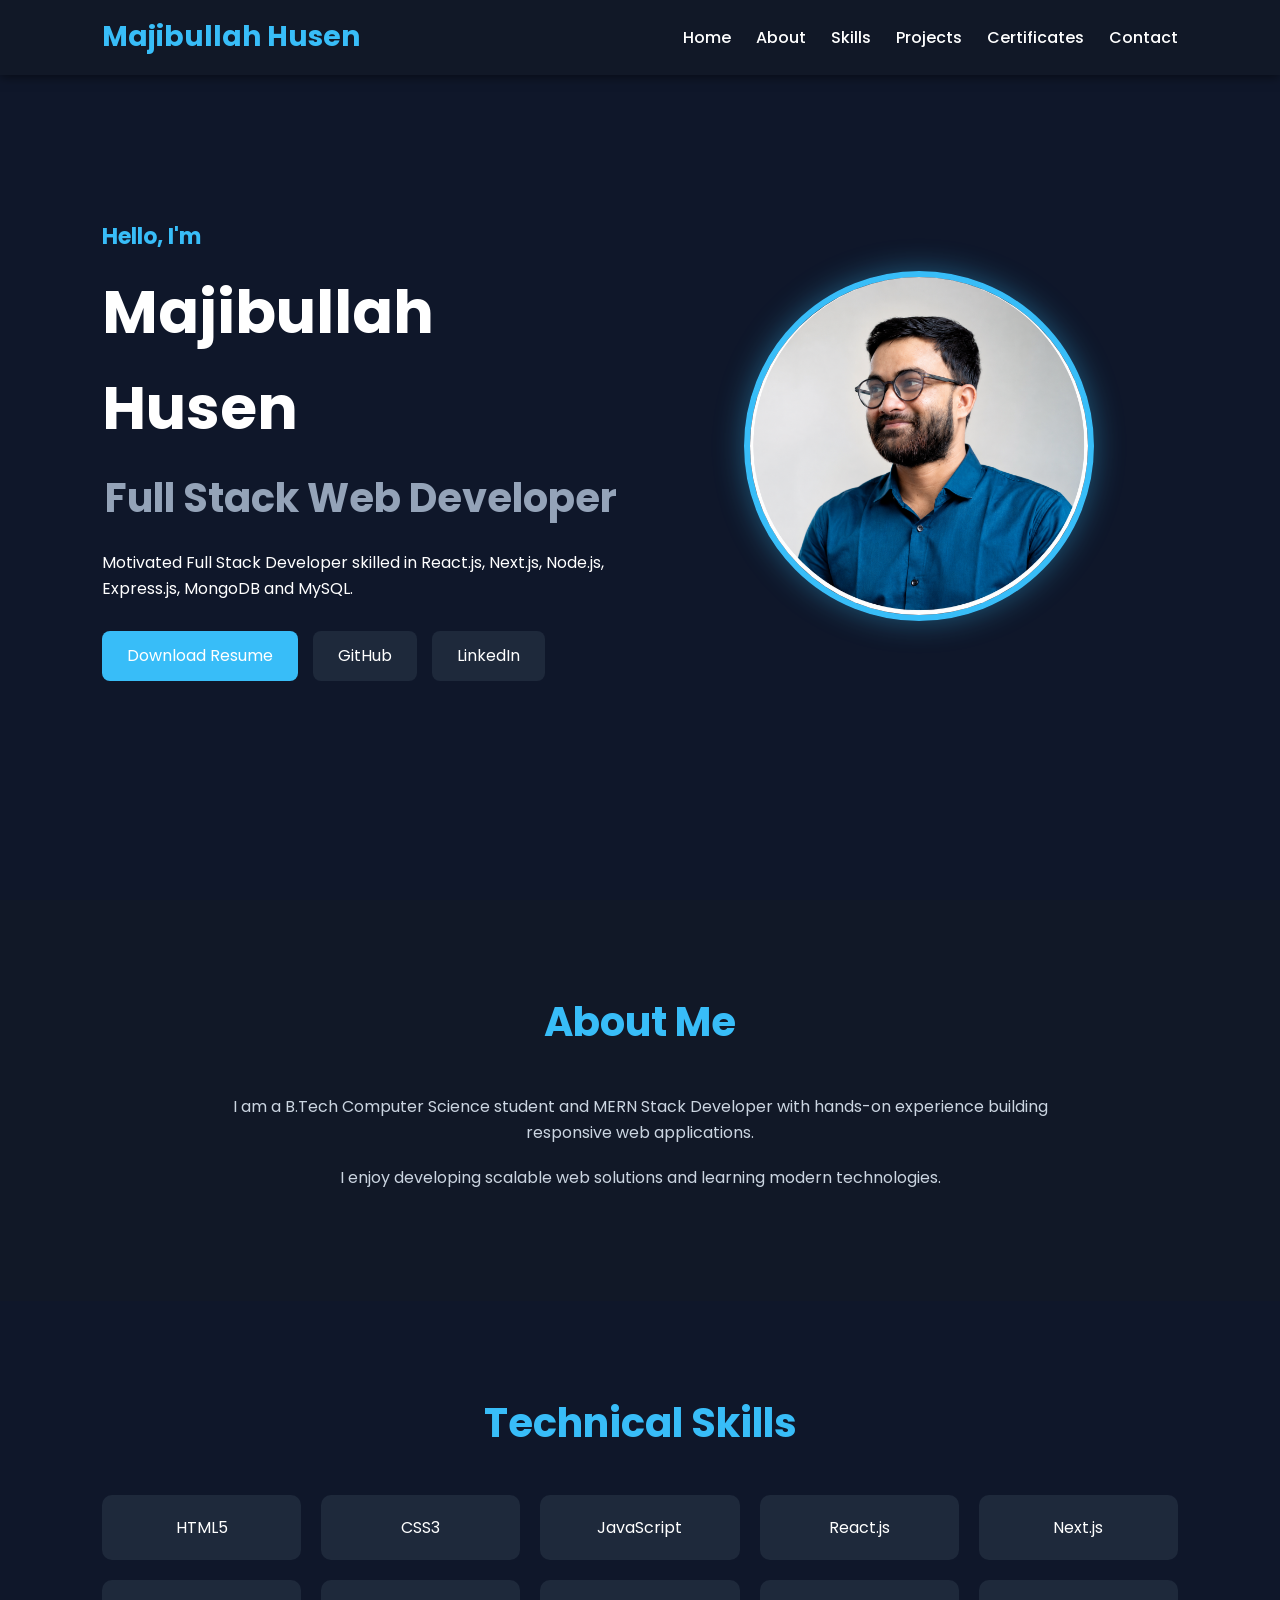
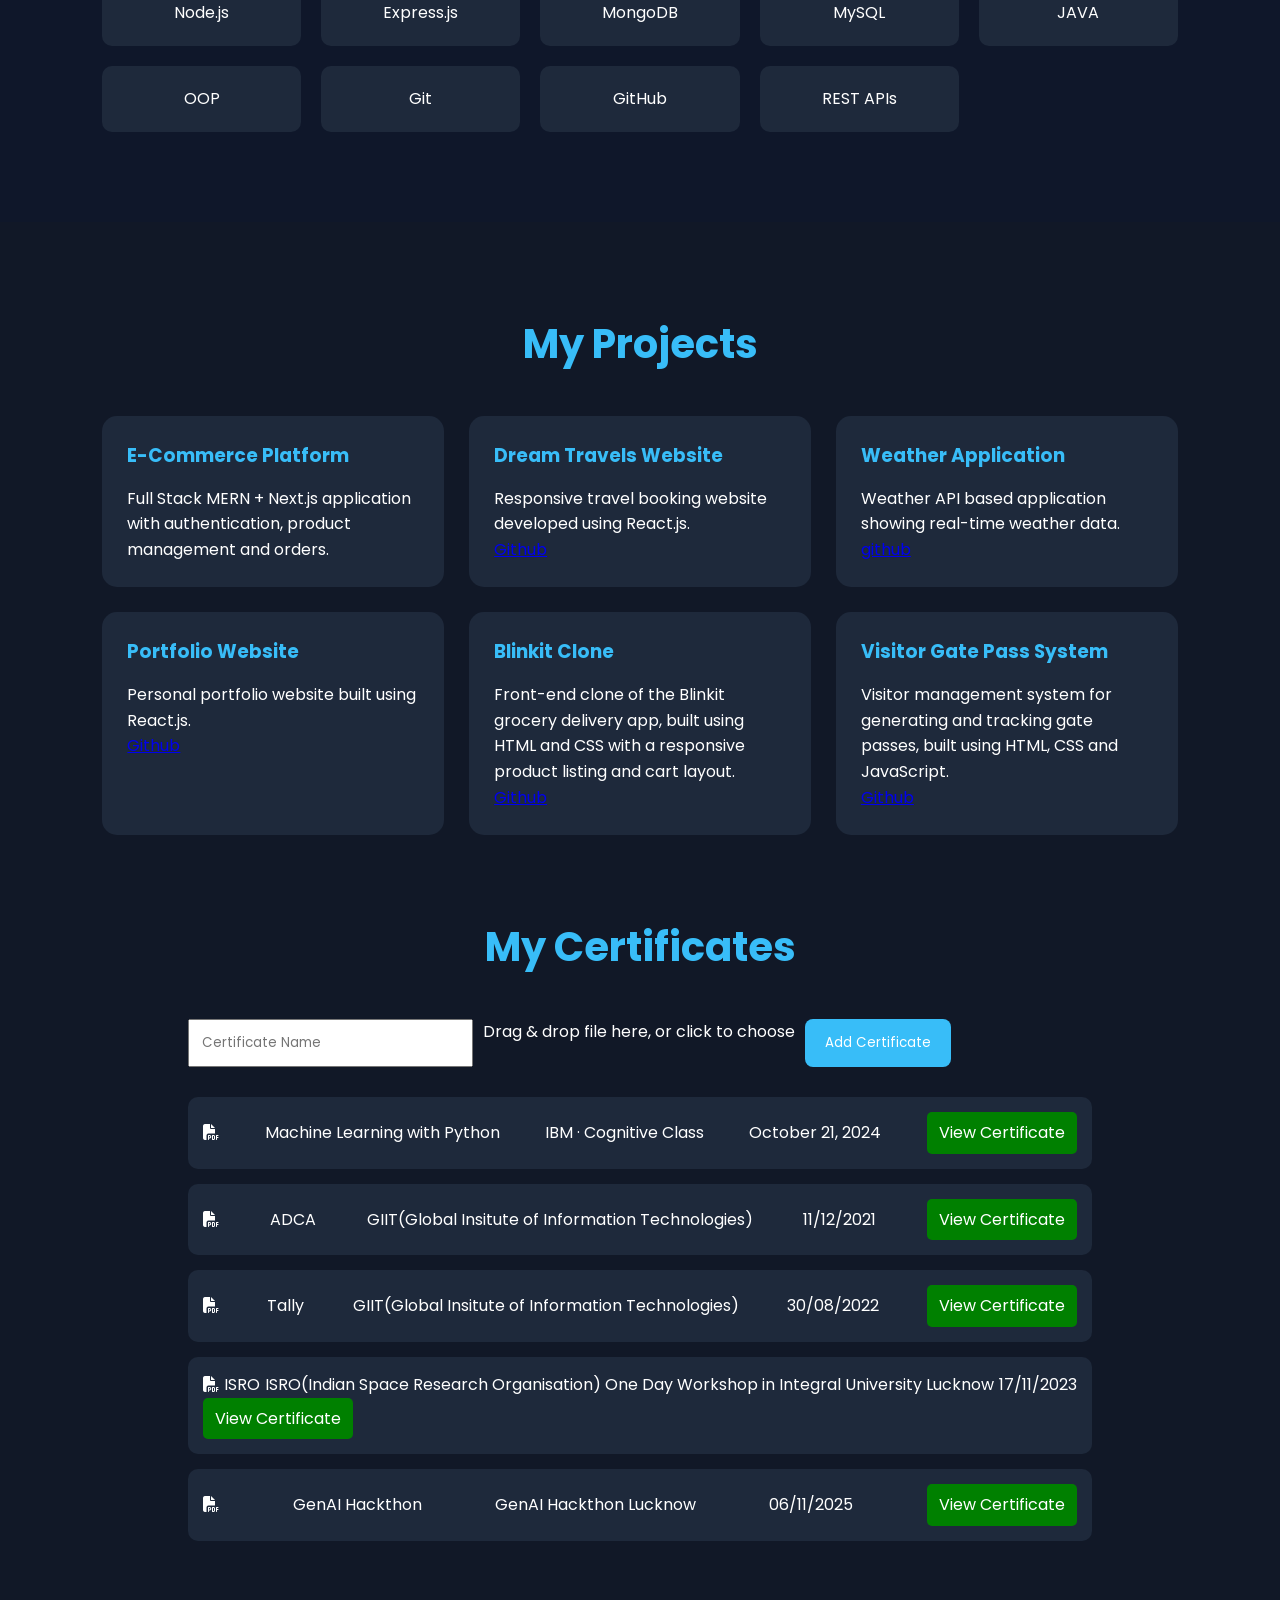
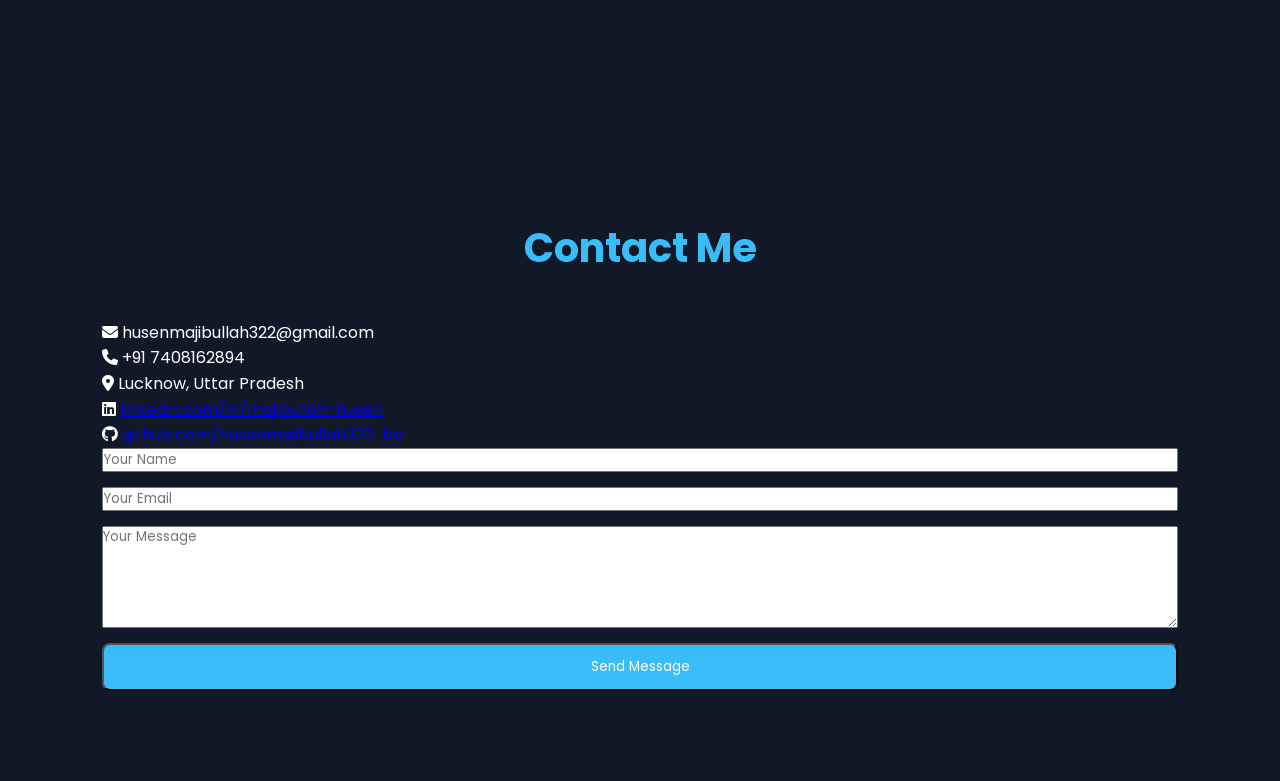
<file: index.html>
<!DOCTYPE html>
<html lang="en">

<head>
    <meta charset="UTF-8">
    <meta name="viewport" content="width=device-width, initial-scale=1.0">
    <title>Majibullah Husen | Portfolio</title>

    <link rel="stylesheet" href="style.css">
    <link rel="stylesheet" href="responsive.css">

    <link rel="stylesheet" href="https://cdnjs.cloudflare.com/ajax/libs/font-awesome/6.5.1/css/all.min.css">
</head>

<body>
    <header class="header">

        <nav class="navbar">

            <div class="logo">
                <h2 class="logo-heading">Majibullah Husen</h2>
            </div>

            <ul class="menu-list">

                <li><a href="#home">Home</a></li>

                <li><a href="#about">About</a></li>

                <li><a href="#skills">Skills</a></li>

                <li><a href="#projects">Projects</a></li>

                <li><a href="#certificates">Certificates</a></li>

                <li><a href="#contact">Contact</a></li>

            </ul>

        </nav>

    </header>
    <section id="home" class="hero">

        <div class="hero-left">

            <h3>Hello, I'm</h3>

            <h1>Majibullah Husen</h1>

            <h2>Full Stack Web Developer</h2>

            <p>

                Motivated Full Stack Developer skilled in
                React.js, Next.js, Node.js, Express.js,
                MongoDB and MySQL.

            </p>

            <div class="hero-btns">

                <a href="my cv.pdf" download class="btn">
                    Download Resume
                </a>
                <a href="https://github.com/husenmajibullah322-ba" target="_blank" class="btn btn-dark">
                    GitHub
                </a>

                <a href="https://linkedin.com/in/majibullah-husen-474020246" target="_blank" class="btn btn-dark">
                    LinkedIn
                </a>

            </div>

        </div>

        <div class="hero-right">

            <img src="profile.jpeg" alt="Majibullah Husen">

        </div>
    </section>
    <section id="about" class="about">

        <div class="container">

            <h2>About Me</h2>

            <p>

                I am a B.Tech Computer Science student
                and MERN Stack Developer with hands-on
                experience building responsive web
                applications.

            </p>

            <p>

                I enjoy developing scalable web
                solutions and learning modern
                technologies.

            </p>

        </div>

    </section>

    <section id="skills" class="skills">

        <div class="container">

            <h2>Technical Skills</h2>

            <div class="skill-grid">

                <div class="skill-card">HTML5</div>

                <div class="skill-card">CSS3</div>

                <div class="skill-card">JavaScript</div>

                <div class="skill-card">React.js</div>

                <div class="skill-card">Next.js</div>

                <div class="skill-card">Node.js</div>

                <div class="skill-card">Express.js</div>

                <div class="skill-card">MongoDB</div>

                <div class="skill-card">MySQL</div>
                <div class="skill-card">JAVA</div>
                <div class="skill-card">OOP</div>
                <div class="skill-card">Git</div>

                <div class="skill-card">GitHub</div>

                <div class="skill-card">REST APIs</div>

            </div>

        </div>

    </section>

    <section id="projects" class="projects">

        <div class="container">

            <h2>My Projects</h2>

            <div class="project-grid">

                <div class="project-card">

                    <h3>E-Commerce Platform</h3>

                    <p>
                        Full Stack MERN + Next.js
                        application with authentication,
                        product management and orders.
                    </p>

                </div>

                <div class="project-card">

                    <h3>Dream Travels Website</h3>

                    <p>
                        Responsive travel booking website
                        developed using React.js.
                    </p>
                    <a href="https://husenmajibullah322-ba.github.io/Dream-tarvels/">
                        Github
                    </a>

                </div>

                <div class="project-card">

                    <h3>Weather Application</h3>

                    <p>
                        Weather API based application
                        showing real-time weather data.
                    </p>
                    <a href="https://husenmajibullah322-ba.github.io/whether-application/">
                        github
                    </a>

                </div>

                <div class="project-card">

                    <h3>Portfolio Website</h3>

                    <p>
                        Personal portfolio website built
                        using React.js.
                    </p>
                      <a href="https://husenmajibullah322-ba.github.io/portfolio/">
                        Github
                      </a>
                </div>

                <div class="project-card">

                    <h3>Blinkit Clone</h3>

                    <p>
                        Front-end clone of the Blinkit
                        grocery delivery app, built using
                        HTML and CSS with a responsive
                        product listing and cart layout.
                    </p>
                    <a href="https://husenmajibullah322-ba.github.io/blinkit/">
                        Github
                    </a>
                </div>

                <div class="project-card">

                    <h3>Visitor Gate Pass System</h3>

                    <p>
                        Visitor management system for
                        generating and tracking gate passes,
                        built using HTML, CSS and
                        JavaScript.
                    </p>
                    <a href="https://husenmajibullah322-ba.github.io/visitor-gate-pass/">
                        Github
                    </a>

                </div>

            </div>
            <section id="certificates" class="certificates">

                <h2>My Certificates</h2>

                <div class="upload-box">

                    <input type="text" id="certificateName" placeholder="Certificate Name">

                    <div id="dropZone" class="drop-zone">
                        <p id="dropZoneText">Drag & drop file here, or click to choose</p>
                        <input type="file" id="certificateFile" accept=".pdf,.jpg,.jpeg,.png" hidden>
                    </div>

                    <button onclick="addCertificate()">
                        Add Certificate
                    </button>

                </div>

                <div id="certificateList">

                    <div class="certificate-card">
                        <div class="certificate-pdf-icon">
                            <i class="fa-solid fa-file-pdf"></i>
                        </div>
                        <p class="certificate-title">Machine Learning with Python</p>
                        <p class="certificate-issuer">IBM &middot; Cognitive Class</p>
                        <p class="certificate-date">October 21, 2024</p>
                        <a href="Machine Learning with Python.pdf" target="_blank" class="view-btn">
                            View Certificate
                        </a>
                    </div>
                    <div class="certificate-card">
                        <div class="certificate-pdf-icon">
                            <i class="fa-solid fa-file-pdf"></i>
                        </div>
                        <p class="certificate-title">ADCA</p>
                        <p class="certificate-issuer">GIIT(Global Insitute of Information Technologies)</p>
                        <p class="certificate-date">11/12/2021</p>
                        <a href="ADCA.pdf" target="_blank" class="view-btn">
                            View Certificate
                        </a>
                    </div>
                    <div class="certificate-card">
                        <div class="certificate-pdf-icon">
                            <i class="fa-solid fa-file-pdf"></i>
                        </div>
                        <p class="certificate-title">Tally</p>
                        <p class="certificate-issuer">GIIT(Global Insitute of Information Technologies)</p>
                        <p class="certificate-date">30/08/2022</p>
                        <a href="tally.pdf" target="_blank" class="view-btn">
                            View Certificate
                        </a>
                    </div>
                    <div class="certificate-card">
                        <div class="certificate-pdf-icon">
                            <i class="fa-solid fa-file-pdf"></i>
                        </div>
                        <p class="certificate-title">ISRO</p>
                        <p class="certificate-issuer">ISRO(Indian Space Research Organisation) One Day Workshop in
                            Integral University Lucknow</p>
                        <p class="certificate-date">17/11/2023</p>
                        <a href="ISRO.pdf" target="_blank" class="view-btn">
                            View Certificate
                        </a>
                    </div>
                    <div class="certificate-card">
                        <div class="certificate-pdf-icon">
                            <i class="fa-solid fa-file-pdf"></i>
                        </div>
                        <p class="certificate-title">GenAI Hackthon</p>
                        <p class="certificate-issuer">GenAI Hackthon Lucknow</p>
                        <p class="certificate-date">06/11/2025</p>
                        <a href="GenAI.pdf" target="_blank" class="view-btn">
                            View Certificate
                        </a>
                    </div>

                </div>

            </section>

        </div>

    </section>

    <section id="contact" class="contact">

        <div class="container">

            <h2>Contact Me</h2>

            <div class="contact-wrapper">

                <div class="contact-info">

                    <p><i class="fa-solid fa-envelope"></i> husenmajibullah322@gmail.com</p>

                    <p><i class="fa-solid fa-phone"></i> +91 7408162894</p>

                    <p><i class="fa-solid fa-location-dot"></i> Lucknow, Uttar Pradesh</p>

                    <p>
                        <i class="fa-brands fa-linkedin"></i>
                        <a href="https://linkedin.com/in/majibullah-husen-474020246" target="_blank">
                            linkedin.com/in/majibullah-husen
                        </a>
                    </p>

                    <p>
                        <i class="fa-brands fa-github"></i>
                        <a href="https://github.com/husenmajibullah322-ba" target="_blank">
                            github.com/husenmajibullah322-ba
                        </a>
                    </p>

                </div>

                <form id="contactForm" class="contact-form">

                    <input type="text" id="contactName" placeholder="Your Name" required>

                    <input type="email" id="contactEmail" placeholder="Your Email" required>

                    <textarea id="contactMessage" placeholder="Your Message" rows="5" required></textarea>

                    <button type="submit" class="btn">Send Message</button>

                </form>

            </div>

        </div>

    </section>

</body>

</html>
</file>
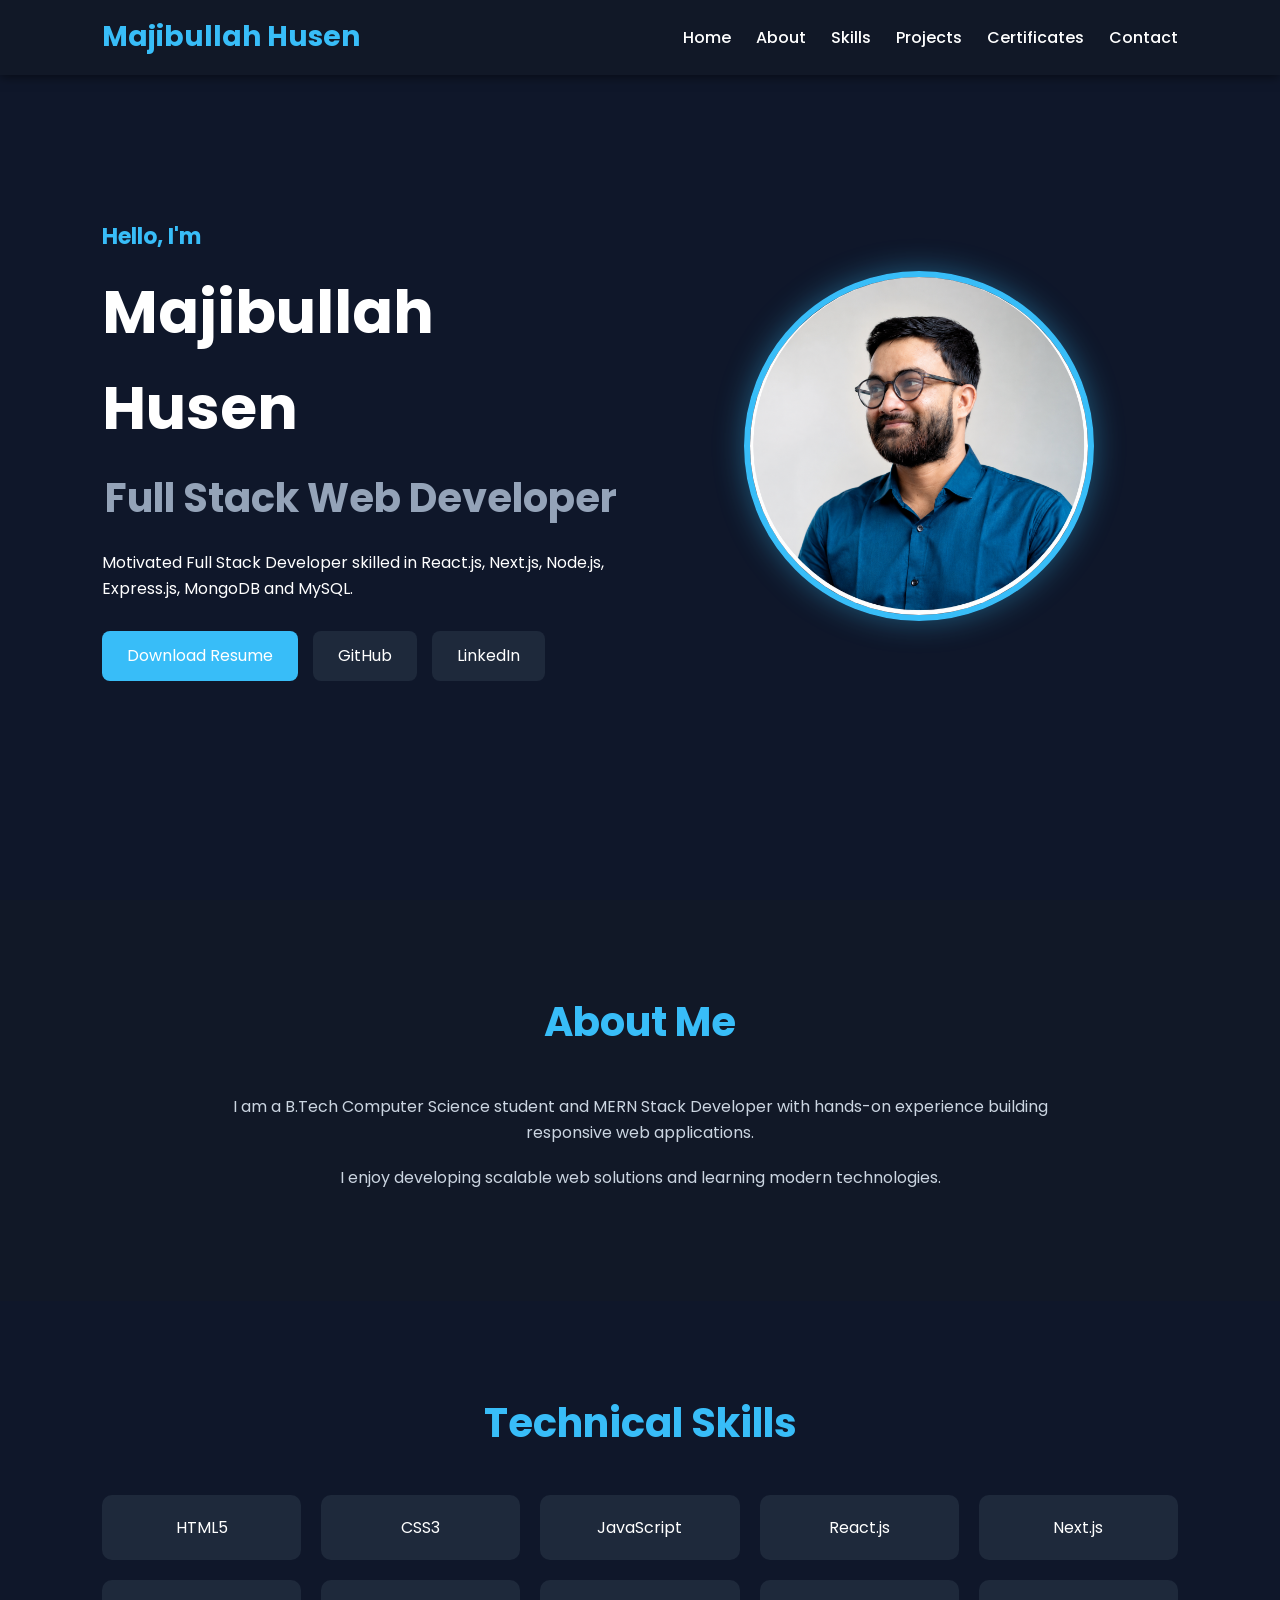
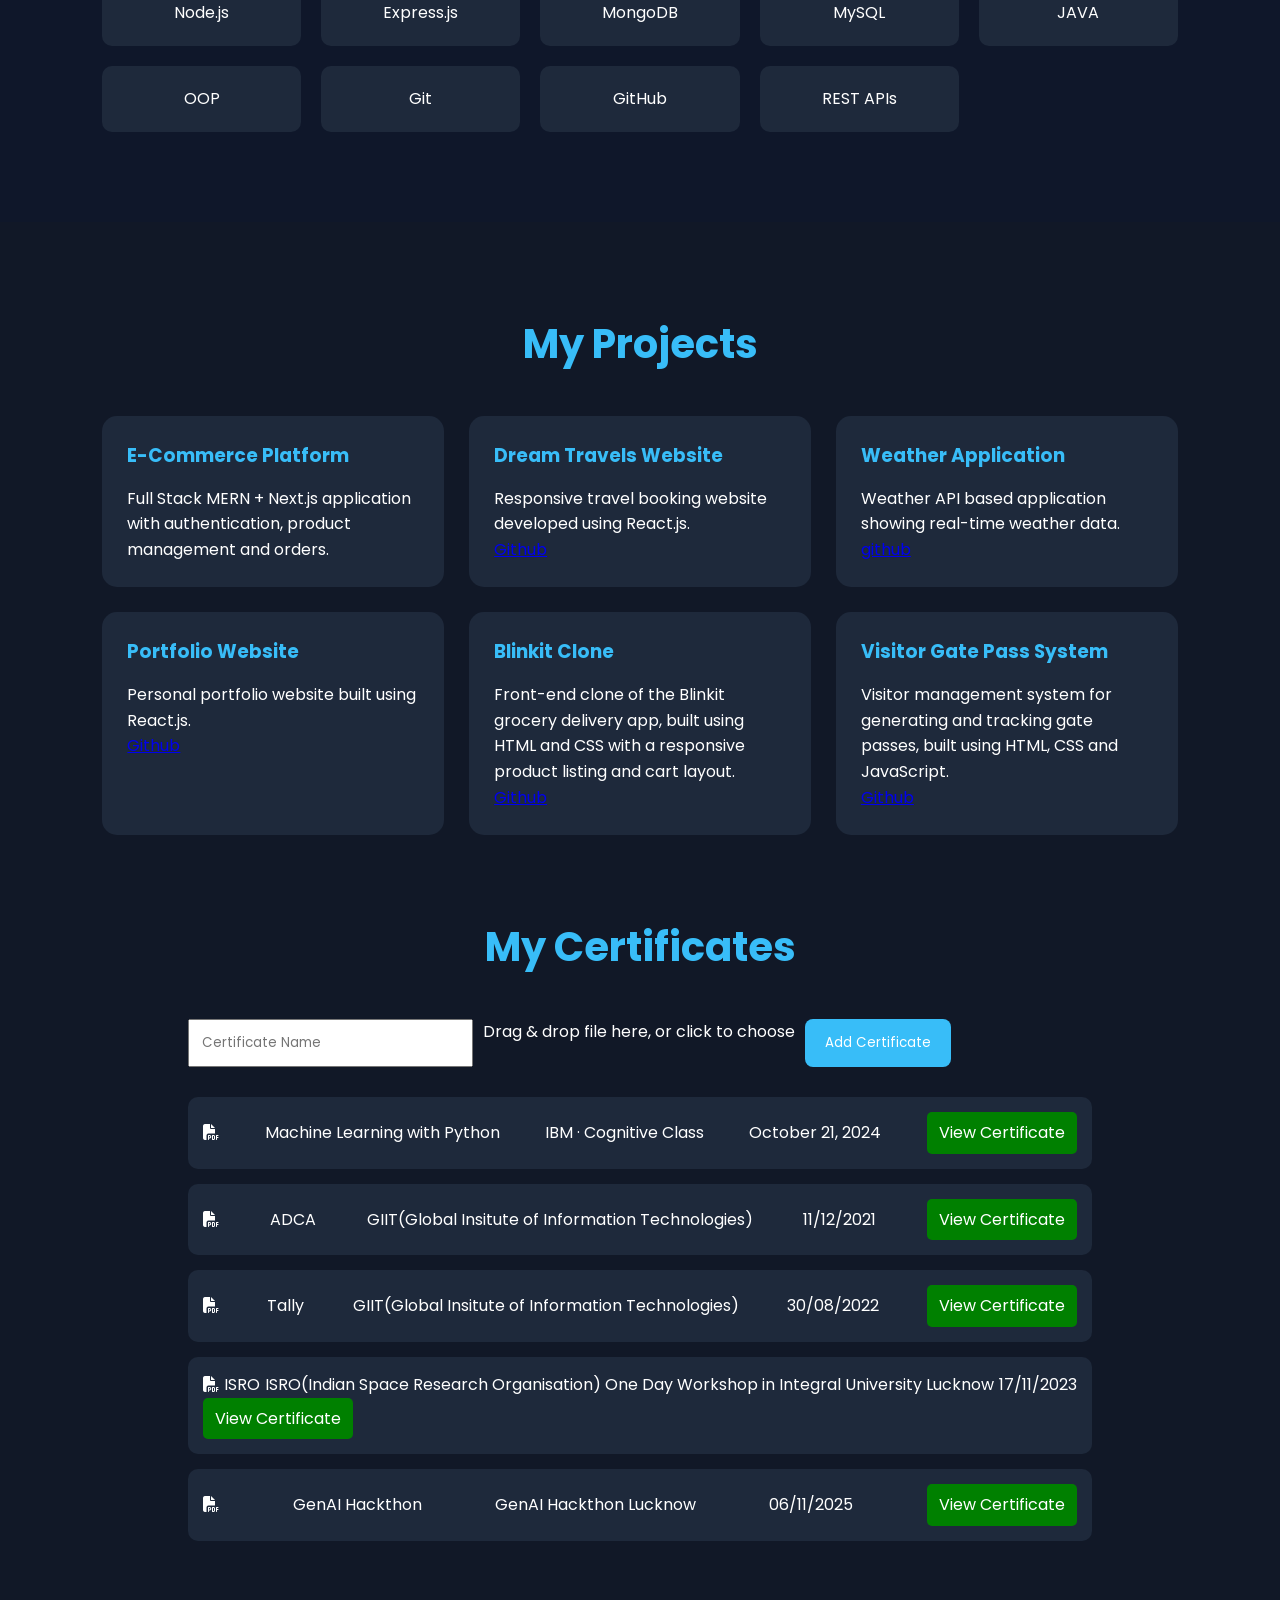
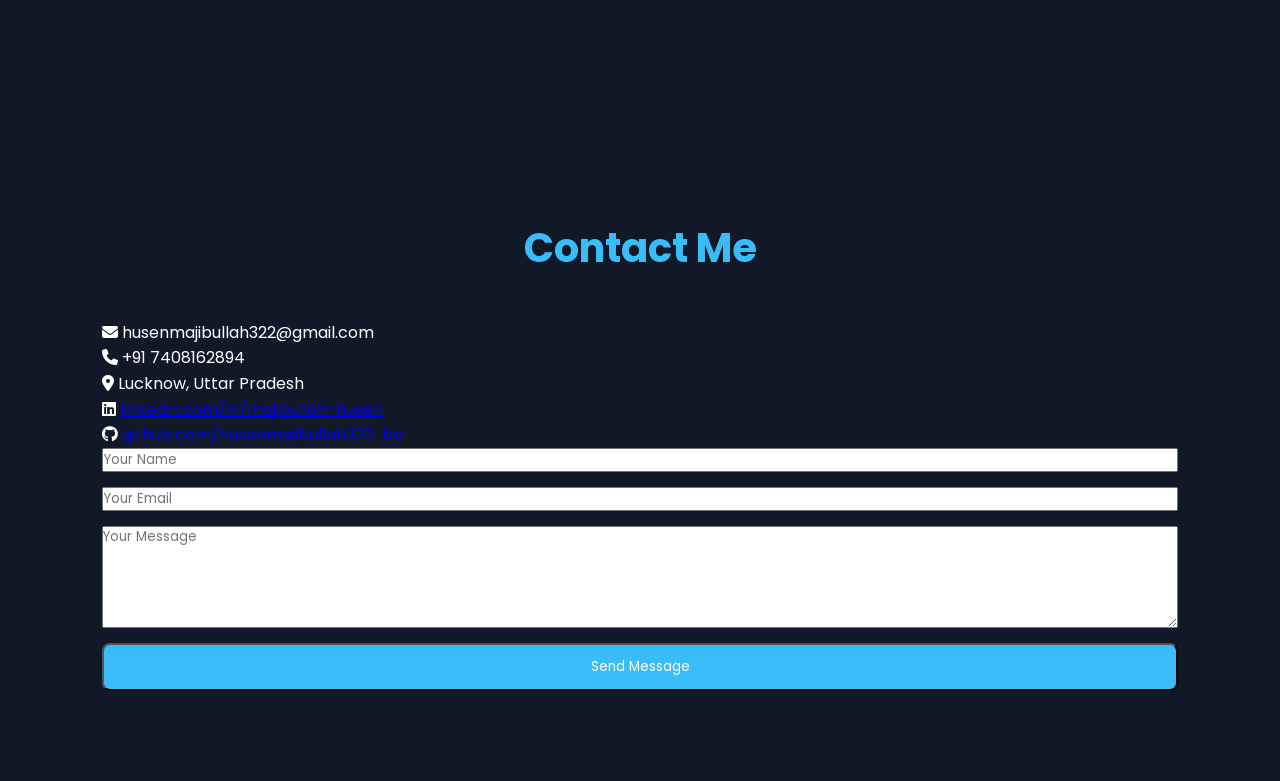
<file: heder.html>
<!DOCTYPE html>
<html lang="en">

<head>
    <meta charset="UTF-8">
    <meta name="viewport" content="width=device-width, initial-scale=1.0">
    <title>Majibullah Husen | Portfolio</title>

    <link rel="stylesheet" href="style.css">
    <link rel="stylesheet" href="responsive.css">

    <link rel="stylesheet" href="https://cdnjs.cloudflare.com/ajax/libs/font-awesome/6.5.1/css/all.min.css">
</head>

<body>
    <header class="header">

        <nav class="navbar">

            <div class="logo">
                <h2 class="logo-heading">Majibullah Husen</h2>
            </div>

            <ul class="menu-list">

                <li><a href="#home">Home</a></li>

                <li><a href="#about">About</a></li>

                <li><a href="#skills">Skills</a></li>

                <li><a href="#projects">Projects</a></li>

                <li><a href="#certificates">Certificates</a></li>

                <li><a href="#contact">Contact</a></li>

            </ul>

        </nav>

    </header>
    <section id="home" class="hero">

        <div class="hero-left">

            <h3>Hello, I'm</h3>

            <h1>Majibullah Husen</h1>

            <h2>Full Stack Web Developer</h2>

            <p>

                Motivated Full Stack Developer skilled in
                React.js, Next.js, Node.js, Express.js,
                MongoDB and MySQL.

            </p>

            <div class="hero-btns">

                <a href="my cv.pdf" download class="btn">
                    Download Resume
                </a>
                <a href="https://github.com/husenmajibullah322-ba" target="_blank" class="btn btn-dark">
                    GitHub
                </a>

                <a href="https://linkedin.com/in/majibullah-husen-474020246" target="_blank" class="btn btn-dark">
                    LinkedIn
                </a>

            </div>

        </div>

        <div class="hero-right">

            <img src="profile.jpeg" alt="Majibullah Husen">

        </div>
    </section>
    <section id="about" class="about">

        <div class="container">

            <h2>About Me</h2>

            <p>

                I am a B.Tech Computer Science student
                and MERN Stack Developer with hands-on
                experience building responsive web
                applications.

            </p>

            <p>

                I enjoy developing scalable web
                solutions and learning modern
                technologies.

            </p>

        </div>

    </section>

    <section id="skills" class="skills">

        <div class="container">

            <h2>Technical Skills</h2>

            <div class="skill-grid">

                <div class="skill-card">HTML5</div>

                <div class="skill-card">CSS3</div>

                <div class="skill-card">JavaScript</div>

                <div class="skill-card">React.js</div>

                <div class="skill-card">Next.js</div>

                <div class="skill-card">Node.js</div>

                <div class="skill-card">Express.js</div>

                <div class="skill-card">MongoDB</div>

                <div class="skill-card">MySQL</div>
                <div class="skill-card">JAVA</div>
                <div class="skill-card">OOP</div>
                <div class="skill-card">Git</div>

                <div class="skill-card">GitHub</div>

                <div class="skill-card">REST APIs</div>

            </div>

        </div>

    </section>

    <section id="projects" class="projects">

        <div class="container">

            <h2>My Projects</h2>

            <div class="project-grid">

                <div class="project-card">

                    <h3>E-Commerce Platform</h3>

                    <p>
                        Full Stack MERN + Next.js
                        application with authentication,
                        product management and orders.
                    </p>

                </div>

                <div class="project-card">

                    <h3>Dream Travels Website</h3>

                    <p>
                        Responsive travel booking website
                        developed using React.js.
                    </p>
                    <a href="https://husenmajibullah322-ba.github.io/Dream-tarvels/">
                        Github
                    </a>

                </div>

                <div class="project-card">

                    <h3>Weather Application</h3>

                    <p>
                        Weather API based application
                        showing real-time weather data.
                    </p>
                    <a href="https://husenmajibullah322-ba.github.io/whether-application/">
                        github
                    </a>

                </div>

                <div class="project-card">

                    <h3>Portfolio Website</h3>

                    <p>
                        Personal portfolio website built
                        using React.js.
                    </p>
                      <a href="https://husenmajibullah322-ba.github.io/portfolio/">
                        Github
                      </a>
                </div>

                <div class="project-card">

                    <h3>Blinkit Clone</h3>

                    <p>
                        Front-end clone of the Blinkit
                        grocery delivery app, built using
                        HTML and CSS with a responsive
                        product listing and cart layout.
                    </p>
                    <a href="https://husenmajibullah322-ba.github.io/blinkit/">
                        Github
                    </a>
                </div>

                <div class="project-card">

                    <h3>Visitor Gate Pass System</h3>

                    <p>
                        Visitor management system for
                        generating and tracking gate passes,
                        built using HTML, CSS and
                        JavaScript.
                    </p>
                    <a href="https://husenmajibullah322-ba.github.io/visitor-gate-pass/">
                        Github
                    </a>

                </div>

            </div>
            <section id="certificates" class="certificates">

                <h2>My Certificates</h2>

                <div class="upload-box">

                    <input type="text" id="certificateName" placeholder="Certificate Name">

                    <div id="dropZone" class="drop-zone">
                        <p id="dropZoneText">Drag & drop file here, or click to choose</p>
                        <input type="file" id="certificateFile" accept=".pdf,.jpg,.jpeg,.png" hidden>
                    </div>

                    <button onclick="addCertificate()">
                        Add Certificate
                    </button>

                </div>

                <div id="certificateList">

                    <div class="certificate-card">
                        <div class="certificate-pdf-icon">
                            <i class="fa-solid fa-file-pdf"></i>
                        </div>
                        <p class="certificate-title">Machine Learning with Python</p>
                        <p class="certificate-issuer">IBM &middot; Cognitive Class</p>
                        <p class="certificate-date">October 21, 2024</p>
                        <a href="Machine Learning with Python.pdf" target="_blank" class="view-btn">
                            View Certificate
                        </a>
                    </div>
                    <div class="certificate-card">
                        <div class="certificate-pdf-icon">
                            <i class="fa-solid fa-file-pdf"></i>
                        </div>
                        <p class="certificate-title">ADCA</p>
                        <p class="certificate-issuer">GIIT(Global Insitute of Information Technologies)</p>
                        <p class="certificate-date">11/12/2021</p>
                        <a href="ADCA.pdf" target="_blank" class="view-btn">
                            View Certificate
                        </a>
                    </div>
                    <div class="certificate-card">
                        <div class="certificate-pdf-icon">
                            <i class="fa-solid fa-file-pdf"></i>
                        </div>
                        <p class="certificate-title">Tally</p>
                        <p class="certificate-issuer">GIIT(Global Insitute of Information Technologies)</p>
                        <p class="certificate-date">30/08/2022</p>
                        <a href="tally.pdf" target="_blank" class="view-btn">
                            View Certificate
                        </a>
                    </div>
                    <div class="certificate-card">
                        <div class="certificate-pdf-icon">
                            <i class="fa-solid fa-file-pdf"></i>
                        </div>
                        <p class="certificate-title">ISRO</p>
                        <p class="certificate-issuer">ISRO(Indian Space Research Organisation) One Day Workshop in
                            Integral University Lucknow</p>
                        <p class="certificate-date">17/11/2023</p>
                        <a href="ISRO.pdf" target="_blank" class="view-btn">
                            View Certificate
                        </a>
                    </div>
                    <div class="certificate-card">
                        <div class="certificate-pdf-icon">
                            <i class="fa-solid fa-file-pdf"></i>
                        </div>
                        <p class="certificate-title">GenAI Hackthon</p>
                        <p class="certificate-issuer">GenAI Hackthon Lucknow</p>
                        <p class="certificate-date">06/11/2025</p>
                        <a href="GenAI.pdf" target="_blank" class="view-btn">
                            View Certificate
                        </a>
                    </div>

                </div>

            </section>

        </div>

    </section>

    <section id="contact" class="contact">

        <div class="container">

            <h2>Contact Me</h2>

            <div class="contact-wrapper">

                <div class="contact-info">

                    <p><i class="fa-solid fa-envelope"></i> husenmajibullah322@gmail.com</p>

                    <p><i class="fa-solid fa-phone"></i> +91 7408162894</p>

                    <p><i class="fa-solid fa-location-dot"></i> Lucknow, Uttar Pradesh</p>

                    <p>
                        <i class="fa-brands fa-linkedin"></i>
                        <a href="https://linkedin.com/in/majibullah-husen-474020246" target="_blank">
                            linkedin.com/in/majibullah-husen
                        </a>
                    </p>

                    <p>
                        <i class="fa-brands fa-github"></i>
                        <a href="https://github.com/husenmajibullah322-ba" target="_blank">
                            github.com/husenmajibullah322-ba
                        </a>
                    </p>

                </div>

                <form id="contactForm" class="contact-form">

                    <input type="text" id="contactName" placeholder="Your Name" required>

                    <input type="email" id="contactEmail" placeholder="Your Email" required>

                    <textarea id="contactMessage" placeholder="Your Message" rows="5" required></textarea>

                    <button type="submit" class="btn">Send Message</button>

                </form>

            </div>

        </div>

    </section>

</body>

</html>
</file>
<file: style.css>
@import url('https://fonts.googleapis.com/css2?family=Poppins:wght@300;400;500;600;700&display=swap');

*{
    margin:0;
    padding:0;
    box-sizing:border-box;
    font-family:'Poppins',sans-serif;
    scroll-behavior:smooth;
}

body{
    background:#0f172a;
    color:#fff;
    line-height:1.6;
}
.header{
    width:100%;
    position:fixed;
    top:0;
    left:0;
    z-index:1000;
    background:#111827;
    box-shadow:0 2px 10px rgba(0,0,0,.5);
}

.navbar{
    display:flex;
    justify-content:space-between;
    align-items:center;
    padding:15px 8%;
}

.logo-heading{
    color:#38bdf8;
    font-size:28px;
}

.menu-list{
    display:flex;
    gap:25px;
    list-style:none;
}

.menu-list li a{
    text-decoration:none;
    color:#fff;
    font-weight:500;
    transition:.3s;
}

.menu-list li a:hover{
    color:#38bdf8;
}
.hero{
    min-height:100vh;
    display:flex;
    justify-content:space-between;
    align-items:center;
    padding:120px 8%;
    gap:40px;
}

.hero-left{
    flex:1;
}

.hero-left h3{
    font-size:22px;
    color:#38bdf8;
}

.hero-left h1{
    font-size:60px;
    margin:10px 0;
}

.hero-left h2{
    color:#94a3b8;
    margin-bottom:20px;
}

.hero-left p{
    max-width:600px;
    margin-bottom:30px;
}

.hero-btns{
    display:flex;
    gap:15px;
    flex-wrap:wrap;
}

.btn{
    padding:12px 25px;
    background:#38bdf8;
    color:#fff;
    text-decoration:none;
    border-radius:8px;
    transition:.3s;
}

.btn:hover{
    transform:translateY(-4px);
}

.btn-dark{
    background:#1e293b;
}

.hero-right{
    flex:1;
    text-align:center;
}

.hero-right img{
    width:350px;
    height:350px;
    object-fit:cover;
    border-radius:50%;
    border:6px solid #38bdf8;
    box-shadow:0 0 30px rgba(56,189,248,.4);
}
section{
    padding:90px 8%;
}

.container{
    max-width:1200px;
    margin:auto;
}

section h2{
    text-align:center;
    font-size:40px;
    margin-bottom:40px;
    color:#38bdf8;
}
.about{
    background:#111827;
}

.about p{
    text-align:center;
    max-width:900px;
    margin:20px auto;
    color:#cbd5e1;
}
.skill-grid{
    display:grid;
    grid-template-columns:repeat(auto-fit,minmax(180px,1fr));
    gap:20px;
}

.skill-card{
    background:#1e293b;
    padding:20px;
    text-align:center;
    border-radius:10px;
    transition:.3s;
}

.skill-card:hover{
    background:#38bdf8;
    transform:translateY(-5px);
}
.projects{
    background:#111827;
}

.project-grid{
    display:grid;
    grid-template-columns:repeat(auto-fit,minmax(300px,1fr));
    gap:25px;
}

.project-card{
    background:#1e293b;
    padding:25px;
    border-radius:15px;
    transition:.3s;
}

.project-card:hover{
    transform:translateY(-8px);
}

.project-card h3{
    color:#38bdf8;
    margin-bottom:15px;
}
.certificate-grid{
    display:grid;
    grid-template-columns:repeat(auto-fit,minmax(250px,1fr));
    gap:20px;
}

.certificate-card{
    background:#1e293b;
    padding:20px;
    border-radius:10px;
    text-align:center;
}
.contact{
    background:#111827;
}

.contact-content{
    display:grid;
    grid-template-columns:1fr 1fr;
    gap:40px;
}

.contact-form{
    display:flex;
    flex-direction:column;
    gap:15px;
}

.form-controls{
    padding:14px;
    border:none;
    border-radius:8px;
    outline:none;
}

.form-btn{
    border:none;
    cursor:pointer;
}

.contact-details{
    background:#1e293b;
    padding:25px;
    border-radius:10px;
}

.contact-details h5{
    color:#38bdf8;
    margin-top:15px;
}
.footer{
    background:#020617;
    text-align:center;
    padding:25px;
}

.footer h4{
    margin-bottom:15px;
}

.social-links{
    display:flex;
    justify-content:center;
    gap:20px;
}

.social-links a{
    color:#38bdf8;
    font-size:22px;
    transition:.3s;
}

.social-links a:hover{
    color:white;
}
::-webkit-scrollbar{
    width:10px;
}

::-webkit-scrollbar-track{
    background:#0f172a;
}

::-webkit-scrollbar-thumb{
    background:#38bdf8;
    border-radius:10px;
}
.certificates{
    padding:80px 8%;
}

.upload-box{
    display:flex;
    flex-wrap:wrap;
    gap:10px;
    margin-bottom:30px;
}

.upload-box input{
    padding:12px;
}

.upload-box button{
    padding:12px 20px;
    border:none;
    background:#38bdf8;
    color:white;
    cursor:pointer;
    border-radius:8px;
}

.certificate-card{
    background:#1e293b;
    color:white;
    padding:15px;
    border-radius:10px;
    margin-bottom:15px;

    display:flex;
    justify-content:space-between;
    align-items:center;
    flex-wrap:wrap;
}

.certificate-actions{
    display:flex;
    gap:10px;
}

.view-btn{
    background:green;
    color:white;
    padding:8px 12px;
    border-radius:5px;
    text-decoration:none;
}

.remove-btn{
    background:red;
    color:white;
    border:none;
    padding:8px 12px;
    border-radius:5px;
    cursor:pointer;
}
</file>
<file: responsive.css>
@media screen and (max-width:1024px){

    .navbar{
        padding:15px 5%;
    }

    .hero{
        flex-direction:column-reverse;
        text-align:center;
        padding-top:150px;
    }

    .hero-left h1{
        font-size:48px;
    }

    .hero-right img{
        width:280px;
        height:280px;
    }

    .hero-btns{
        justify-content:center;
    }

    .contact-content{
        grid-template-columns:1fr;
    }

    .project-grid{
        grid-template-columns:repeat(2,1fr);
    }

    .skill-grid{
        grid-template-columns:repeat(3,1fr);
    }
}
@media screen and (max-width:768px){

    .navbar{
        flex-direction:column;
        gap:15px;
    }

    .menu-list{
        flex-wrap:wrap;
        justify-content:center;
        gap:15px;
    }

    .hero{
        padding:130px 20px 60px;
    }

    .hero-left h1{
        font-size:38px;
    }

    .hero-left h2{
        font-size:22px;
    }

    .hero-left h3{
        font-size:18px;
    }

    .hero-right img{
        width:220px;
        height:220px;
    }

    section{
        padding:70px 20px;
    }

    section h2{
        font-size:30px;
    }

    .project-grid{
        grid-template-columns:1fr;
    }

    .skill-grid{
        grid-template-columns:repeat(2,1fr);
    }

    .certificate-grid{
        grid-template-columns:1fr;
    }

    .contact-content{
        grid-template-columns:1fr;
    }

    .hero-btns{
        flex-direction:column;
        align-items:center;
    }

    .btn{
        width:220px;
        text-align:center;
    }
}
@media screen and (max-width:480px){

    .logo-heading{
        font-size:22px;
    }

    .hero-left h1{
        font-size:30px;
    }

    .hero-left h2{
        font-size:18px;
    }

    .hero-left p{
        font-size:14px;
    }

    .hero-right img{
        width:180px;
        height:180px;
    }

    section h2{
        font-size:26px;
    }

    .skill-grid{
        grid-template-columns:1fr;
    }

    .project-card{
        padding:18px;
    }

    .certificate-card{
        padding:18px;
    }

    .contact-details{
        padding:18px;
    }

    .form-controls{
        padding:12px;
    }

    .btn{
        width:100%;
    }
}

@media screen and (min-width:1400px){

    .container{
        max-width:1400px;
    }

    .hero-left h1{
        font-size:70px;
    }

    .hero-right img{
        width:400px;
        height:400px;
    }
}
</file>
